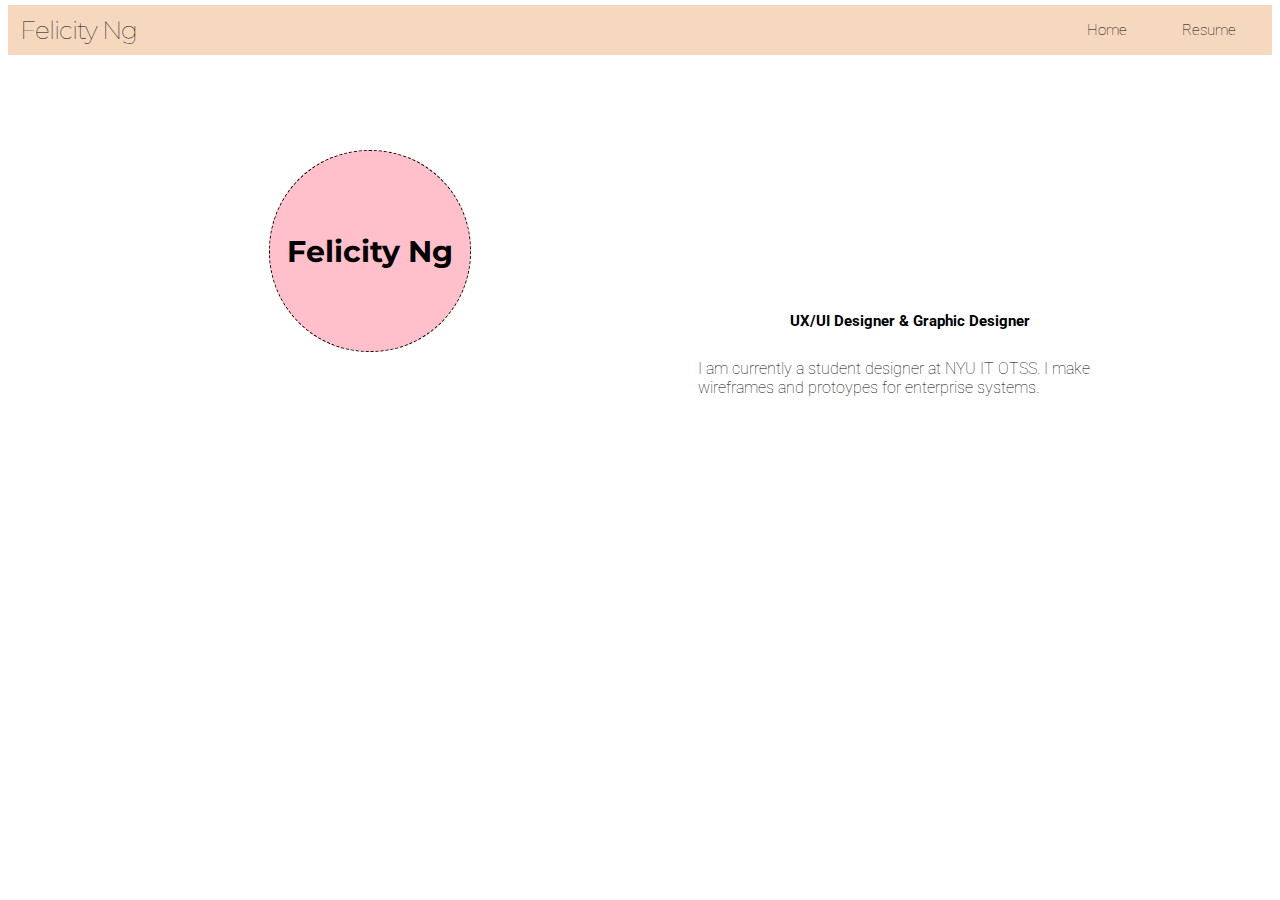
<file: index.html>
<!doctype html>
<html lang='en-US'>
<head>
  <meta charset='UTF-8'>
  <meta name='viewport'
        content='width=device-width, initial-scale=1.0'>
  <link rel="stylesheet" href="styles.css" />
  <title>Homework 2</title>
</head>
<body>
  <header>
    <nav class="navbar">
      <span class="default-click">Felicity Ng</span>
      <span class="nav-link" >Home</span>
      <span class="nav-link"><a href="https://github.com/nyu-web/homework-2-FelicityPictures/blob/master/Resume.pdf">Resume</a></span>
      <!-- <span class="nav-link">Portfolio</span> -->
    </nav>
  </header>

  <div class="center-screen">
    <div class="container-for-center-screen left">
      <div class="profile-circle"><h1>Felicity Ng</h1></div>
    </div>
    <div class="container-for-center-screen right">
      <h2>UX/UI Designer & Graphic Designer</h2>
      <p>I am currently a student designer at NYU IT OTSS. I make wireframes and protoypes for enterprise systems.</p>
    </div>
  </div>

</body>
</html>
</file>
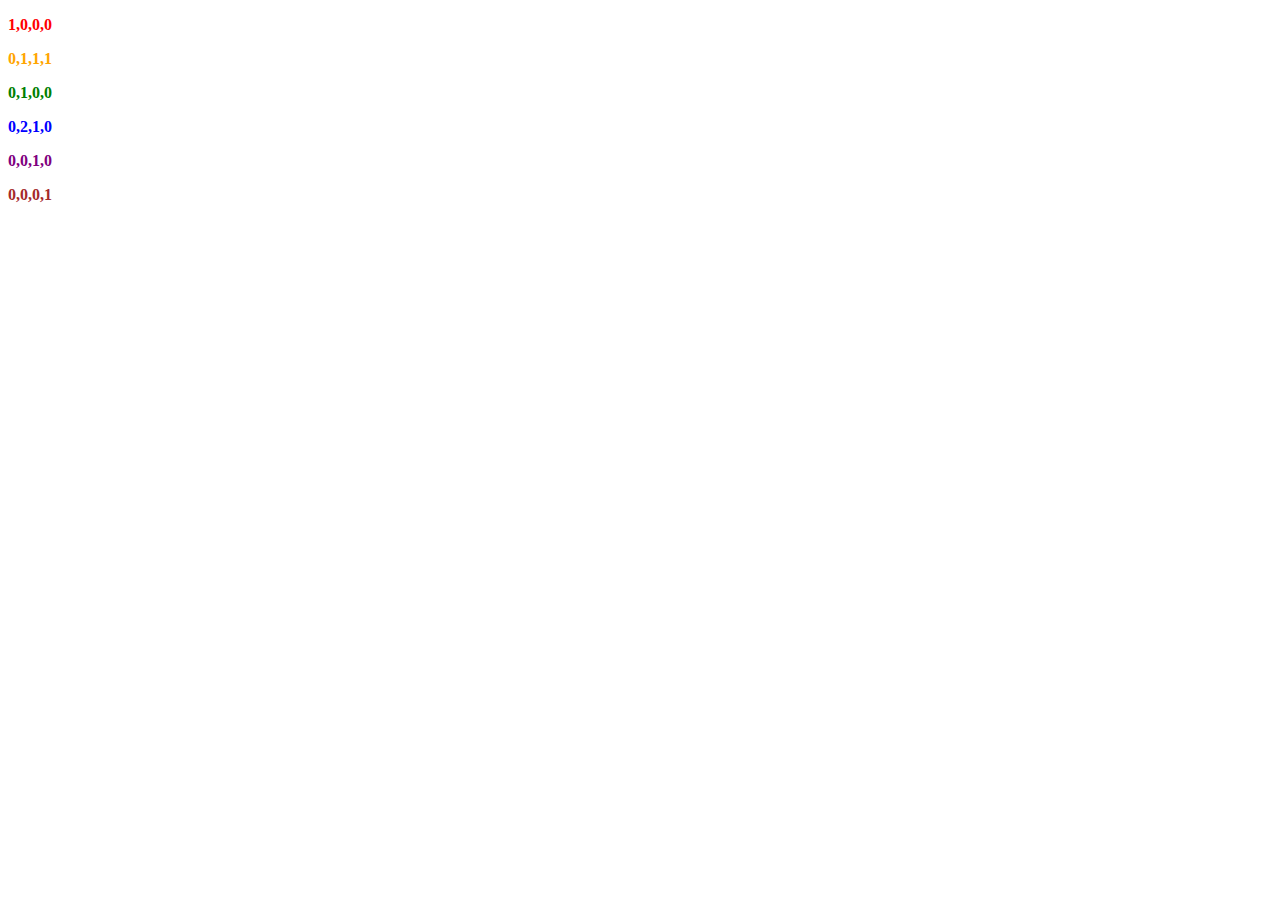
<file: specificity/specificity.html>
<!doctype html>
<html lang='en-US'>
<head>
  <meta charset='UTF-8'>
  <meta name='viewport'
        content='width=device-width, initial-scale=1.0'>
  <link rel="stylesheet" href="specificity.css" />
  <title>Homework 2 - Specificity</title>
</head>
<body>
<!--
1,0,0,0
0,1,1,1
0,1,0,0
0,2,1,0
0,0,1,0
0,0,0,1
-->
  <p style="color:red">1,0,0,0</p>
  <p id="second" class="third">0,1,1,1</p>
  <p id="second">0,1,0,0</p>
  <div id="someId">
    <p id="second" class="third">0,2,1,0</p>
  </div>
  <p class="third">0,0,1,0</p>
  <p>0,0,0,1</p>


</body>
</html>
</file>
<file: styles.css>
@import url('https://fonts.googleapis.com/css?family=Montserrat|Roboto:400,700');
@import "nav.css";

body{
  font-family: 'Roboto', sans-serif;
  font-weight: lighter;
}

.center-screen{
    /* display: flex; */
    /* justify-content: center; */
    /* align-items: center; */
    margin: 50px;
    height: 300px;
    padding: 100px;
}

.profile-circle{
  background-color: pink;
  height: 200px;
  width: 200px;
  border-radius: 100px;
  display: flex;
  justify-content: center;
  align-items: center;
  border: 1px dashed black;
}

.container-for-center-screen{
  width: 44%;
  display: flex;
  justify-content: center;
  align-items: center;
  flex-direction: column;
}

.left{
  float: left;
}

.right{
  padding-top: 150px;
  float: right;
}

h1{
  font-family: 'Montserrat', sans-serif;
  font-size: 30px;
}

h2{
  font-size: 15px;
}

p{
  text-decoration: none;
  line-height: normal;
  font-weight: lighter;
}
</file>
<file: specificity/specificity.css>
/* 0,1,1,1 */
p#second.third{
  color: orange;
}

/* 0,1,0,0 */
#second{
  color: green;
}

/* 0,2,1,0 */
#someId > #second.third{
  color: blue;
}

/* 0,0,1,0 */
.third{
  color: purple;
}

/* 0,0,0,1 */
p{
  color: brown;
  font-weight: bold;
}
</file>
